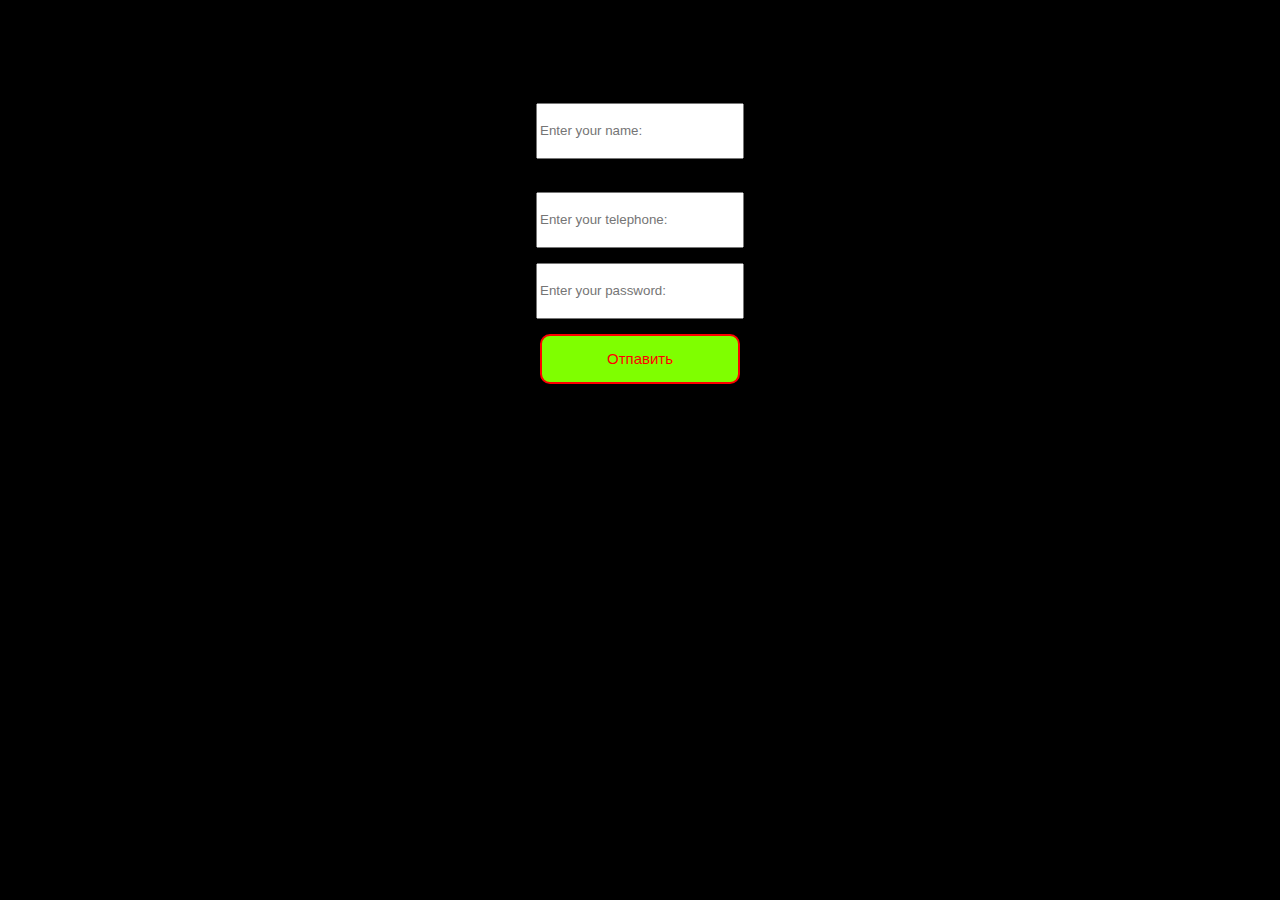
<file: html_css/index.html>
<!DOCTYPE html>
<html lang="en">
<head>
    <meta charset="UTF-8">
    <meta name="viewport" content="width=  , initial-scale=1.0">
    <title>First Site</title>
    <link rel="stylesheet" href="styles/style.css">
</head>
<body>
<!-- <h1>Hello world</h1>
<h2>Hello world</h2>
<h3>hello world</h3>
<h4>Hello world </h4>
<h5>Hello world</h5>
    <h6>Hello world</h6>
    <span>Hello world</span>
    <p>Lorem ipsum dolor sit amet consectetur, adipisicing elit. Atque exercitationem unde cupiditate perferendis eaque culpa libero tenetur vel quis architecto aliquam, odit ut veritatis minima distinctio incidunt! Alias, exercitationem magni!
    </p>
    <img src="media/image.jpeg" alt="">
    <iframe width="420" height="315"
src="https://www.youtube.com/embed/tgbNymZ7vqY?autoplay=1&mute=1">
</iframe>
    -->
    <!-- <h1  class="title">Hello world</h1>
    <h2 class="title-h2">Hello world</h2>
    <h2 class="title-h2 second">Hello world</h2>
    <h2 class="third">Hello world</h2>
    <h2 id="unique-4">Hello world </h2> -->
    <h1>Registration:</h1>
    <input type="text" placeholder="Enter your name: ">c
    <input type="text" placeholder="Enter your telephone: ">
    <input type="text" placeholder="Enter your password: ">
    <a href="https://www.youtube.com/watch?v=MQ7vGpYoazQ&list=RDMQ7vGpYoazQ&start_radio=1"><button>Отпавить</button></a>

</body>
</html>
</file>
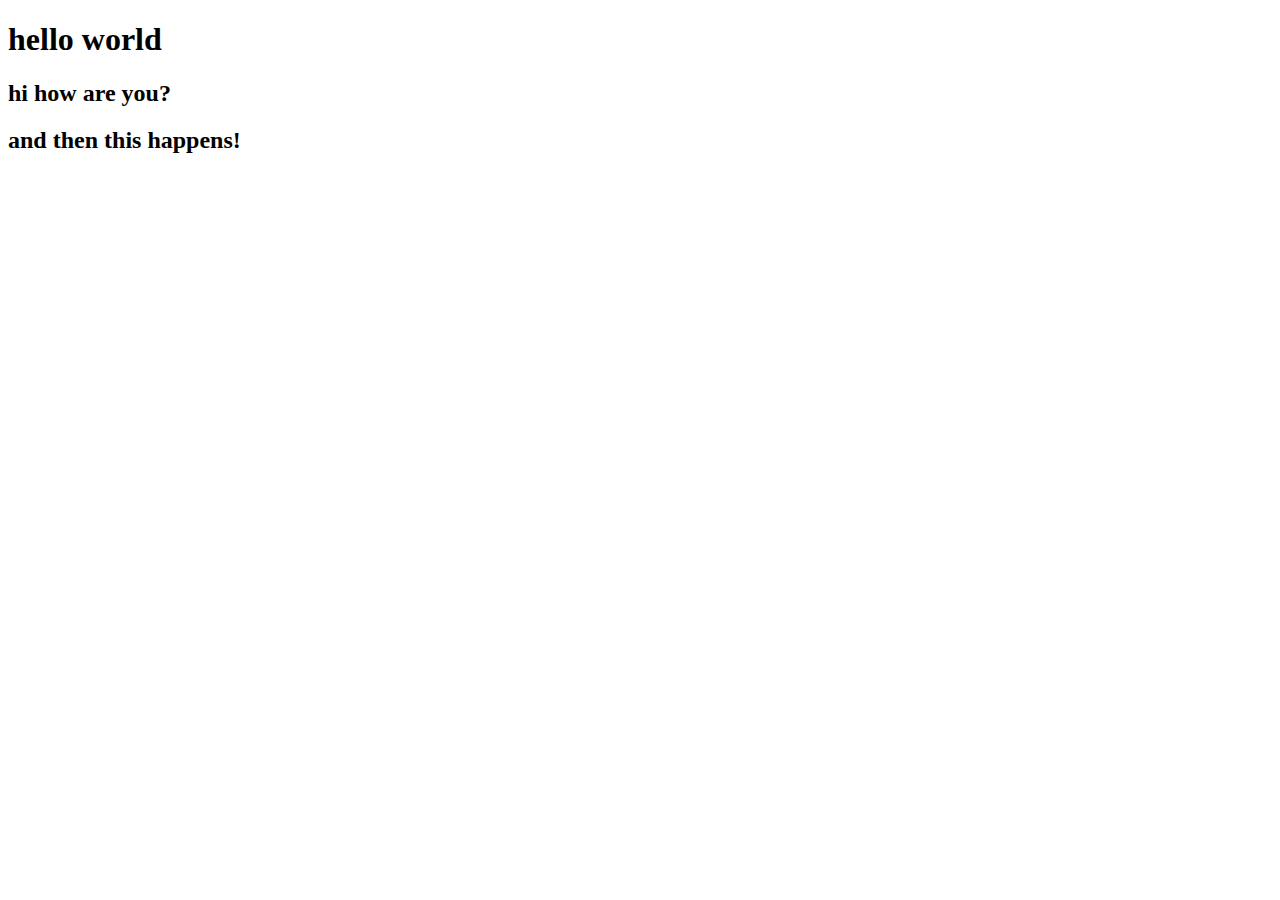
<file: scraping_data/index.html>
<!DOCTYPE html>
<html lang="en">
<head>
    <meta charset="UTF-8">
    <meta name="viewport" content="width=device-width, initial-scale=1.0">
    <title>Document</title>
</head>
<body>
    <h1>hello world</h1>
    <h2>hi how are you?</h2>
    <h2>and then this happens!</h2>
</body>
</html>
</file>
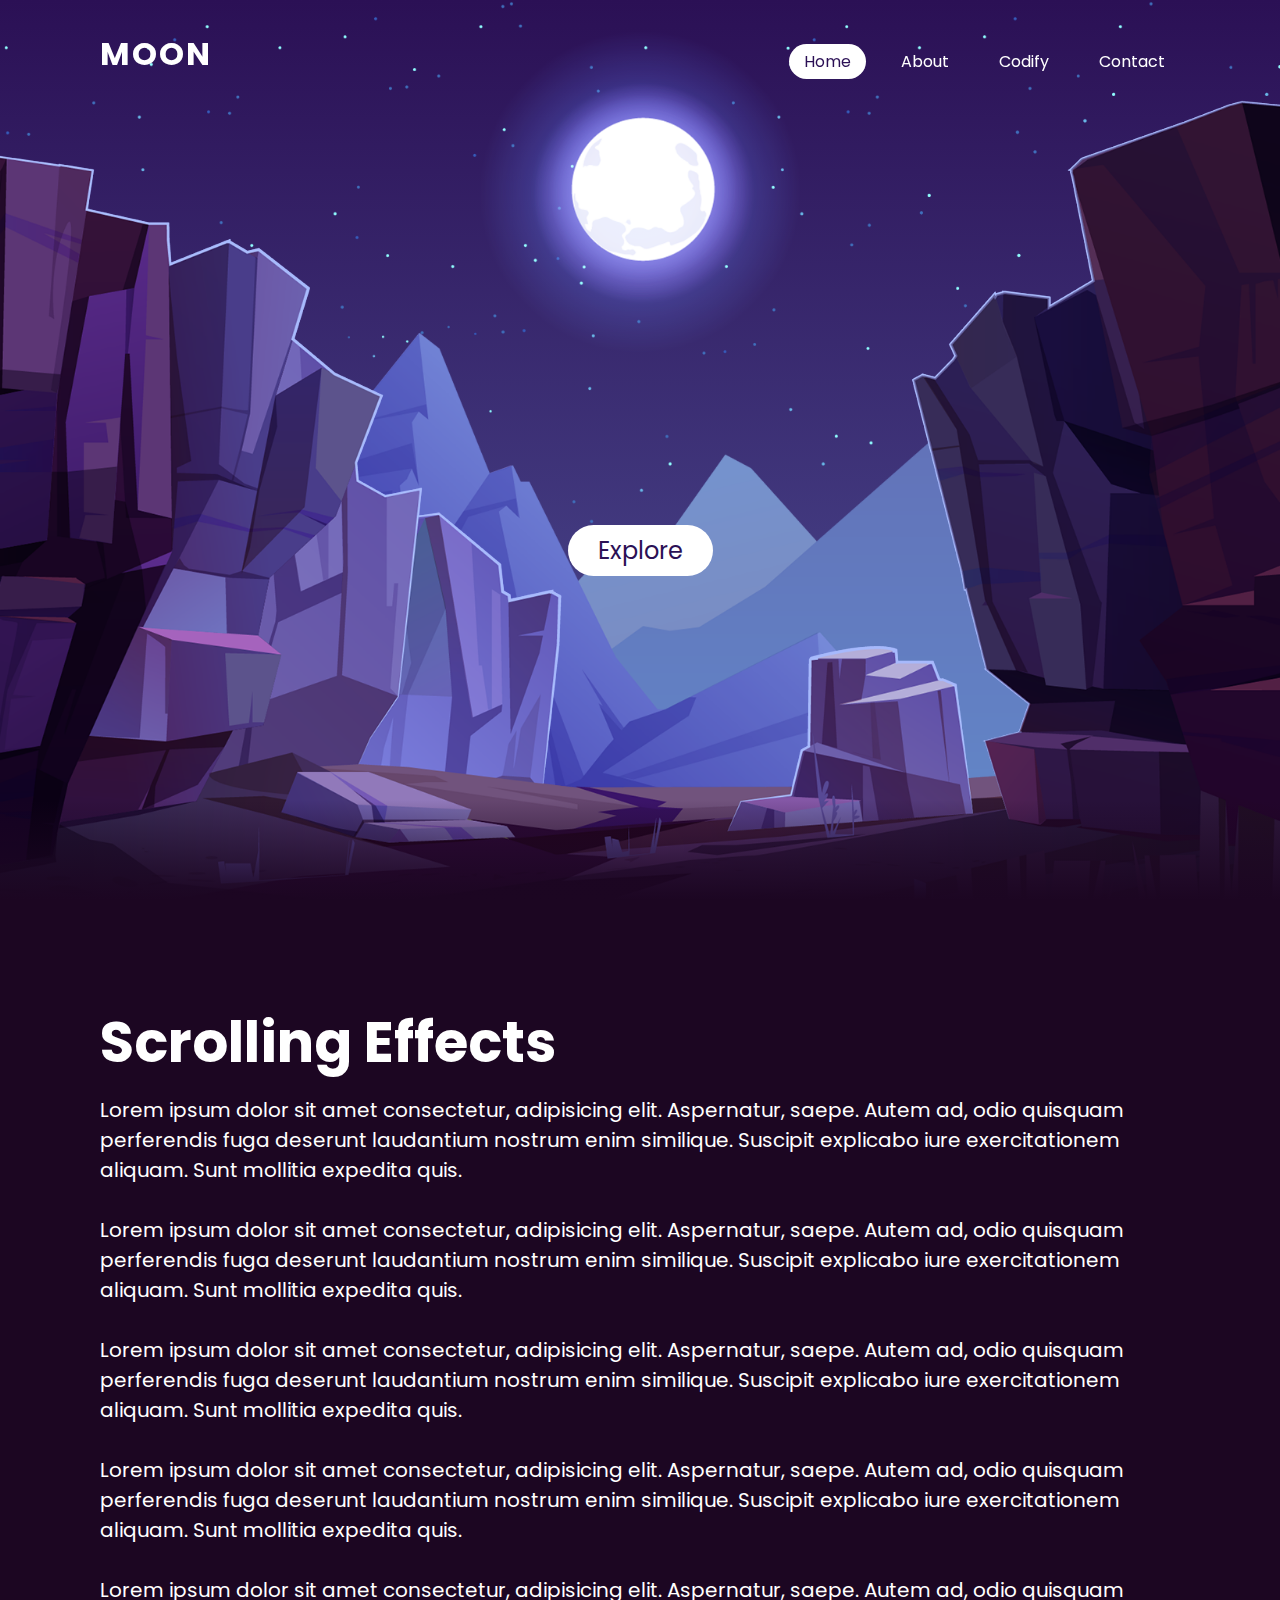
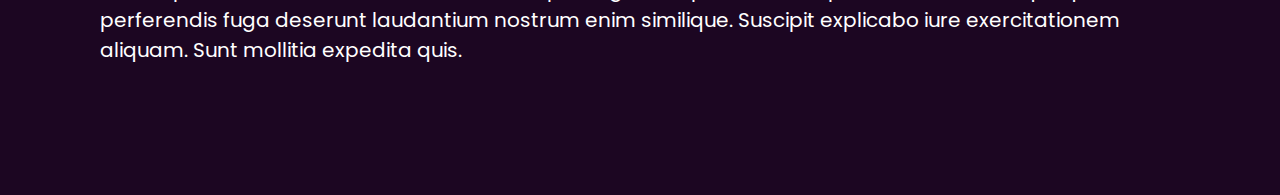
<file: html_css/verstka/index.html>
<!DOCTYPE html>
<html lang="en">
<head>
    <meta charset="UTF-8">
    <meta name="viewport" content="width=device-width, initial-scale=1.0">
    <title>Moon shine</title>
    <link rel="stylesheet" href="./css/style.css">
</head>
<body>
    <!-- <header>
        <a href="#" class="logo">Moon</a>
        <ul>
           <li><a href="" class="active">Home</a></li>
           <li><a href="">Codify</a></li>
           <li><a href="">About</a></li>
           <li><a href="">Contact</a></li>
        </ul>

    </header>
<section>
    <img src="./media/stars.png" alt="stars">
    <img src="./media/moon.png" alt="moon">
    <img src="./media/mountains_behind.png" alt="behind">
     <h2 id="text">Moon Light</h2>
     <a href="#sec" id="btn">Explore</a>
     <img src="./media/mountains_front.png" id="front" alt="">
</section> 
<div class="sec" id="sec">
    <h2>Scrolling Effects</h2>
    <p>
        Lorem ipsum dolor sit amet consectetur, adipisicing elit. Corporis corrupti atque dolorum consequuntur cum ipsum! Excepturi, repellat! Eos quasi quos laboriosam nemo nihil fugit qui, dolor a porro, voluptate praesentium. Lorem ipsum, dolor sit amet consectetur adipisicing elit. Id nihil ad at iure praesentium assumenda, deserunt reiciendis similique quos maiores rerum quam animi, nobis dolorem nemo eaque voluptatem saepe ut? <br><br>
        Lorem ipsum dolor sit amet consectetur, adipisicing elit. Corporis corrupti atque dolorum consequuntur cum ipsum! Excepturi, repellat! Eos quasi quos laboriosam nemo nihil fugit qui, dolor a porro, voluptate praesentium. Lorem ipsum, dolor sit amet consectetur adipisicing elit. Id nihil ad at iure praesentium assumenda, deserunt reiciendis similique quos maiores rerum quam animi, nobis dolorem nemo eaque voluptatem saepe ut? <br><br>
        Lorem ipsum dolor sit amet consectetur, adipisicing elit. Corporis corrupti atque dolorum consequuntur cum ipsum! Excepturi, repellat! Eos quasi quos laboriosam nemo nihil fugit qui, dolor a porro, voluptate praesentium. Lorem ipsum, dolor sit amet consectetur adipisicing elit. Id nihil ad at iure praesentium assumenda, deserunt reiciendis similique quos maiores rerum quam animi, nobis dolorem nemo eaque voluptatem saepe ut? <br><br>
        Lorem ipsum dolor sit amet consectetur, adipisicing elit. Corporis corrupti atque dolorum consequuntur cum ipsum! Excepturi, repellat! Eos quasi quos laboriosam nemo nihil fugit qui, dolor a porro, voluptate praesentium. Lorem ipsum, dolor sit amet consectetur adipisicing elit. Id nihil ad at iure praesentium assumenda, deserunt reiciendis similique quos maiores rerum quam animi, nobis dolorem nemo eaque voluptatem saepe ut? <br><br>
    </p>

</div> 
    <script>
        let stars = document.getElementById('stars')
        let moon = document.getElementById('moon')
        let behind = document.getElementById('behind')
        let front = document.getElementById('front')
        let text = document.getElementById('text')
        let btn = document.getElementById('btn')
        let header = document.querySelector('header')

        window.addEventListener('scroll', function(){
            let value = window.scrollY;
            stars.style.left = value * 0.25 + 'px'
            moon.style.top = value * 1.05 + 'px'
            behind.style.top = value * 0.3 + 'px'
            front.style.top = value * 0.5 + 'px'
            text.style.marginRight = value * 4 + 'px'
            text.style.marginTop = value * 1.5 + 'px'
            btn.style.marginTop = value * 1.5 + 'px'
            header.style.top = value * 1 + 'px'})
    </script>  -->
    <header>
        <a href="#" class="logo">Moon</a>
        <ul>
            <li><a href="#" class="active">Home</a></li>
            <li><a href="#">About</a></li>
            <li><a href="#">Codify</a></li>
            <li><a href="#">Contact</a></li>

        </ul>
    </header>
    <section>
        <img src="media/stars.png" id="stars">
        <img src="media/moon.png" id="moon">
        <img src="media/mountains_behind.png" id="behind">
        <img src="media/mountains_front.png" id="front">
        <h2 id="text">Moon light</h2>
        <a href="#" id="btn">Explore</a>
        <img src="media/mountains_front.png" id="front">

    </section>
    <div class="sec" id="sec">
        <h2>Scrolling Effects</h2>
        <p>
            Lorem ipsum dolor sit amet consectetur, adipisicing elit. Aspernatur, saepe. Autem ad, odio quisquam perferendis fuga deserunt laudantium nostrum enim similique. Suscipit explicabo iure exercitationem aliquam. Sunt mollitia expedita quis.<br><br>Lorem ipsum dolor sit amet consectetur, adipisicing elit. Aspernatur, saepe. Autem ad, odio quisquam perferendis fuga deserunt laudantium nostrum enim similique. Suscipit explicabo iure exercitationem aliquam. Sunt mollitia expedita quis.<br><br>Lorem ipsum dolor sit amet consectetur, adipisicing elit. Aspernatur, saepe. Autem ad, odio quisquam perferendis fuga deserunt laudantium nostrum enim similique. Suscipit explicabo iure exercitationem aliquam. Sunt mollitia expedita quis.<br><br>Lorem ipsum dolor sit amet consectetur, adipisicing elit. Aspernatur, saepe. Autem ad, odio quisquam perferendis fuga deserunt laudantium nostrum enim similique. Suscipit explicabo iure exercitationem aliquam. Sunt mollitia expedita quis.<br><br>Lorem ipsum dolor sit amet consectetur, adipisicing elit. Aspernatur, saepe. Autem ad, odio quisquam perferendis fuga deserunt laudantium nostrum enim similique. Suscipit explicabo iure exercitationem aliquam. Sunt mollitia expedita quis.<br><br>
        </p>
    </div>
    <script>
        let stars = document.getElementById('stars')
        let moon = document.getElementById('moon')
        let behined = document.getElementById('behind')
        let front = document.getElementById('front')
        let text = document.getElementById('text')
        let btn = document.getElementById('btn')
        let header = document.getElementById('header')

        window.addEventListener('scroll', function(){
            let value = window.scrollY;
            stars.style.left = value * 0.25 + 'px'
            moon.style.top = value * 1.05 + 'px'
            behind.style.top = value * 5 + 'px'
            front.style.top = value * 7 + 'px'
            text.style.marginRight = value * 4 + 'px'
            text.style.marginTop = value * 1.5 + 'px'
            btn.style.marginTop = value * 1.5 + 'px'
            header.style.top = value * 0.5 + 'px'
        })




    </script>

</body>
</html>
</file>
<file: html_css/styles/style.css>
/* h1 {
   color: pink
}
h2 {
   color: aqua;
}
.title-h2{
   background-color: brown;
}
.third{
   font-size: large ;
}
#unique-4{
   color: color-mix(in srgb, color percentage, color percentage);
   background-color: darkkhaki;
} */


body{
   background-color: black;
   display: flex;
   flex-direction: column;
   align-items: center;
}
h2 {
   color: chartreuse;
}
input{
   width: 200px;
   height: 50px;
   margin-top: 15px;
}
button{
   width: 200px;
   height: 50px;
   background-color: chartreuse;
   font-size: 15px;
   color: red;
   margin-top: 15px;
   border-radius: 10px;
   border: 2px solid red;
   cursor: pointer;
}
button:hover{
   background-color: violet;
   color: blue;
   transition: 2s;
}
</file>
<file: html_css/verstka/css/style.css>
@import url('https://fonts.googleapis.com/css2?family=Poppins:ital,wght@0,200;0,300;0,400;0,800;1,700;1,900&display=swap');
*{
    margin: 0;
    padding: 0 ;
    box-sizing: border-box;
    font-family: 'Poppins', sans-serif;
    scroll-behavior: smooth;
}
body {
    min-height: 100vh;
    overflow-x: hidden;
    background: linear-gradient(#2b1055, #7597de);
}
header{
    position: absolute;
    top: 0;
    left: 0 ;
    width: 100%;
    padding: 30px 100px;
    display: flex;
    justify-content: space-between;
    align-items: center;
    z-index: 10000;
}
header .logo{
    color: white;
    font-weight: 700;
    font-size: 32px;
    text-decoration: none;
    text-transform: uppercase;
    letter-spacing: 2px;
}
header ul{
    margin-top: 15px;
    display: flex;
    justify-content: center;
    align-items: center;
}
header ul li{
    list-style: none;
    margin-left: 20px;
    
}
header ul li a{
    color: #fff;
    text-decoration: none;
    border-radius: 20px;
    padding: 6px 15px;

}

header ul li a:hover,
header ul li a.active {
    background-color: #fff;
    color: #2b1055;
}
section{
    position: relative;
    width: 100%;
    height: 100vh;
    padding: 100px;
    display: flex;
    justify-content: center;
    align-items: center;
    overflow: hidden;
}
section img{
    position: absolute;
    top: 0;
    left: 0;
    width: 100%;
    height: 100%;
    object-fit: cover;
    pointer-events: none;
}
#moon{
    mix-blend-mode: screen;
}
#front{
    z-index: 10;
}
#text{
    right: -350px;
    position: absolute;
    color: #fff;
    white-space: nowrap;
    font-size: 7.5vw;
    z-index: 9;

}
#btn{
    text-decoration: none;
    display: inline-block;
    padding: 8px 30px;
    border-radius: 40px;
    background: #fff;
    color:#2b1055 ;
    font-size: 24px;
    z-index: 9;
    transform: translateY(100px);
}
section::before{
    content: '';
    position: absolute;
    bottom: 0;
    width: 100%;
    height: 100px;
    background: linear-gradient(to top, #1c0622, transparent);
    z-index: 1000;
}
.sec{
    position: relative;
    padding: 100px;
    background-color: #1c0622;
}
.sec h2{
    font-size: 56px;
    margin-bottom: 10px;
    color: #fff;

}
.sec p{
    font-size: 20px;
    color: #fff;
}
</file>
